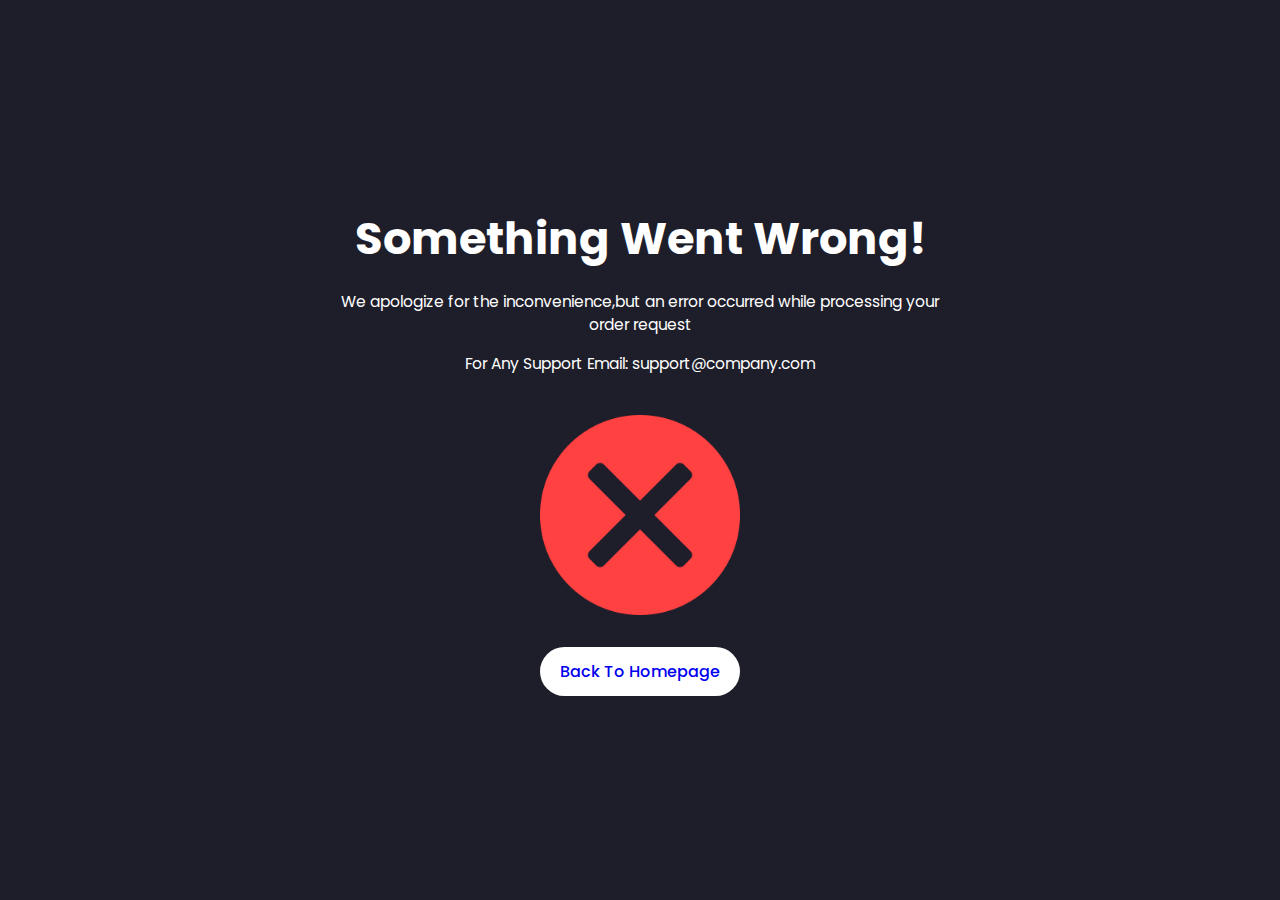
<file: Ecommerce/cancel.html>
<!DOCTYPE html>
<html lang="en">
  <head>
    <meta charset="utf-8" />
    <meta http-equiv="X-UA-Compatible" content="IE=edge" />
    <meta name="viewport" content="width=device-width, initial-scale=1.0" />
    <title>Payment Cancel</title>

    <link rel="stylesheet" href="style.css" />
  </head>
  <body>
    <div class="sc-container">
      <h1>Something Went Wrong!</h1>
      <p>
        We apologize for the inconvenience,but an error occurred while
        processing your order request
      </p>
      <p>For Any Support Email: support@company.com</p>
      <img src="img/cancel.png" alt="" />
      <a href="#" class="sc-btn">Back To Homepage</a>
    </div>
  </body>
</html>
</file>
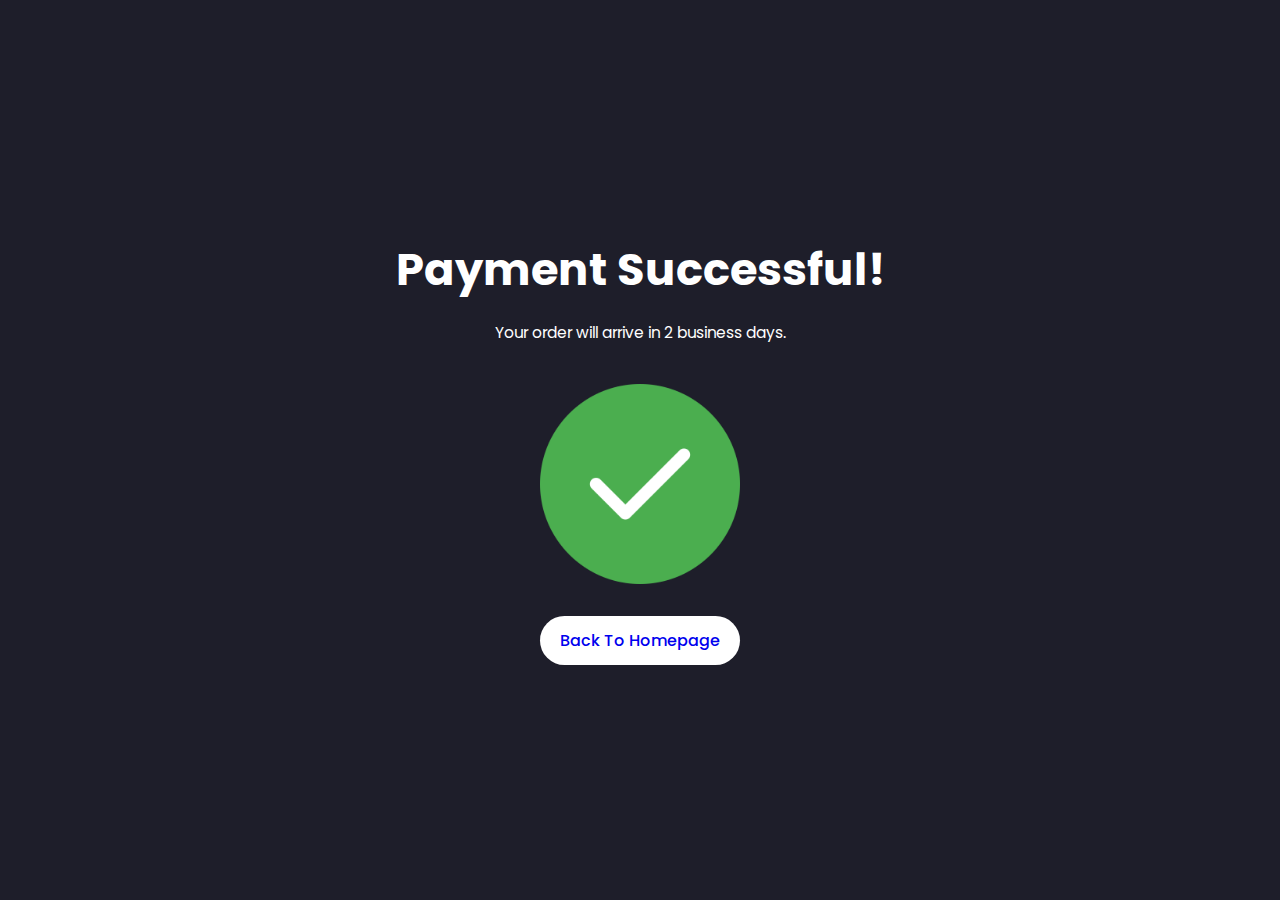
<file: Ecommerce/success.html>
<!DOCTYPE html>
<html lang="en">
  <head>
    <meta charset="utf-8" />
    <meta http-equiv="X-UA-Compatible" content="IE=edge" />
    <meta name="viewport" content="width=device-width, initial-scale=1.0" />
    <title>Success Payment</title>

    <link rel="stylesheet" href="style.css" />
  </head>
  <body>
    <div class="sc-container">
      <h1>Payment Successful!</h1>
      <p>Your order will arrive in 2 business days.</p>
      <img src="img/success.png" alt="" />
      <a href="#" class="sc-btn">Back To Homepage</a>
    </div>
  </body>
</html>
</file>
<file: Ecommerce/style.css>
@import url('https://fonts.googleapis.com/css2?family=Poppins:ital,wght@0,100;0,200;0,300;0,400;0,500;0,600;0,700;0,800;0,900;1,100;1,200;1,300;1,400;1,500;1,600;1,700;1,800;1,900&display=swap');


  *{
    font-family: 'poppins',sans-serif;
    margin: 0;
    padding: 0;
    scroll-padding-top: 2rem;
    scroll-behavior: smooth;
    box-sizing: border-box;
    list-style: none;
    text-decoration: none;
  }

 /* Variables*/
  :root{
    --main-color:#fd4646;
    --text-color:#02ac70;
    --bg-color:#fff;
    --container-color:#1e1e2a;
  }
  img{
    width: 100%;
  }
  body {

    color: var(--bg-color);
    background: var(--container-color);
  }
   section{
       padding: 4rem 0 3rem;
   }
  .container{
     max-width: 1068px;
     margin:auto;
     width: 100%;
  }
  /*Header*/

  header{
    position: fixed;
    top:0;
    left:0;
    width: 100%;
    background: var(--container-color);
    box-shadow: 0 1px 4px hsla(0, 0%,98%, 0.1);
    z-index: 100;

  }
  .nav{
     display: flex;
     align-items: center;
     justify-content: space-between;
     padding: 20px 0;
  }
  .logo{
     font-size: 1.1rem;
     color: var(--bg-color);
     font-weight: 600;
  }
  #cart-icon{
      position: relative;
      font-size: 1.8rem;
      cursor: pointer;
  }
  #cart-icon[data-quantity]::after{
      contain:'';
  }
  #cart-icon[data-quantity]::after{
     content: '';
     position: absolute;
     top: 0;
     right: -12px;
     width: 20px;
     height: 20px;
     background:var(--text-color);
     border-radius: 50%;
     color: white;
     font-size: 12px;
     font-weight: 500;
     display: flex;
     justify-content: center;
     align-items: center;
  }

  /* Cart */

  .cart{
     position: fixed;
     top: 0;
     right: -100%;
     width: 360px;
     min-height: 100vh;
     padding: 20px;
     background: var(--container-color);
     box-shadow: -2px 0 4px hsla(0, 4%,15%/10%);
     transition: 0.3s cubic-bezier(0.075, 0.82, 0.165, 1);
  }
  .cart.active{
    right: 0;
    transition: 0.3s cubic-bezier(0.075, 0.82, 0.165, 1);
  }

  .cart-title {
     text-align: center;
     font: size 1.5rem;
     font-weight: 600;
     margin-top: 2rem;
  }
  .total{
    display: flex;
    justify-content: flex-end;
    margin-top: 1.5rem;
    border-top: 1px solid var(--text-color); 
  }
  .total-title{
      font-size: 1.2 rem;
      font-weight: 600;
      margin-top: 1rem;
  }
  .total-price{
     font-size: 1.075rem;
     margin: 1rem 0 0 0.7rem;
  }
  .btn-buy{
     display: flex;
     justify-content: center;
     margin: 1.5rem auto 0 auto;
     padding: 12px 20px;
     width: 50%;
     text-align: center;
     border: none;
     border-radius: 2rem;
     color: var(--text-color);
     font-size: 1rem;
     font-style: italic;
     font-weight: 500;
     cursor: pointer;

  }
  #close-cart{
     position: absolute;
     top: 1rem;
     right: 0.8rem;
     font-size: 2rem;
     color: var(--text-color);
     cursor: pointer;
  }
  .cart-box{
     
     display: grid;
     grid-template-columns: 32% 50% 18%;
     align-items: center;
     gap: 1rem;
     margin-top: 1rem;
  }
  .cart-img{
     
     width: 100px;
     height: 100px;
     object-fit: contain;
     object-position: center;
     padding: 10px;

  }
  .detail-box{
    
   display: grid;
   row-gap: 0.5rem;
  }
  .cart-product-titles{
    
    font-size: 1rem;
    font-weight: 500;
    text-transform: uppercase;
  }
  .cart-price{
     font-weight: 500;
  }
  .cart-quantity{
     
   border: 1px solid var(--text-color) ;
   outline-color: var(--main-color);
   width: 2.8rem;
   text-align: center;
   font-size: 1rem;
   border-radius: 4px;

  }

  .cart-remove{
    font-size: 24px;
    color: var(--main-color);
    cursor: pointer;
  }

  .section-title{

      font-size: 1.5rem;
      font-weight: 600;
      text-align: center;
      margin-bottom: 1.8rem;
  }
  
  .shop{
     
   margin-top: 2rem;      
 
  

  }
  .shop-content{
   display: grid;
   grid-template-columns: repeat(auto-fit,minmax(220px,auto));
   gap: 1.5rem;

  }
 
 .product-box{
    
   position: relative;
   background: #2d2e37;
   padding:10px;
   border-radius: 5px;
   transition: 0.4s  cubic-bezier(0.075, 0.82, 0.165, 1);
 }
 .product-box:hover{
   background: var(--bg-color);
   border: 1px solid #f0f0f0 ;
   box-shadow: 0 8px 32px hsla(0.75,0.82,0.165,1 );
   transition: 0.4s cubic-bezier(0.075, 0.82, 0.165, 1);
 }
 .product-box:hover .product-title,
 .product-box:hover .price{
      color: #141414;
 }
 .product-img{
    
   width:100%;
   height:auto;
   border-radius: 5px;
   margin-bottom: 0.5rem;
 }
 .product-title{
   font-size: 1.1rem;
   font-weight: 600;
   text-transform: uppercase;
   margin-bottom: 0.8rem;
 }
 .price{
    
    font-weight: 500;
 }
 .add-cart{

   position: absolute;
   bottom: 10px;
   right: 10px;
   background: var(--text-color);
   color: var(--bg-color);
   padding: 10px;
   font-size: 1.2rem;
   border-radius: 50%;
   cursor: pointer;

 }
 .add-cart:hover{
    background: hsl(249, 32%, 17%);
 }
 .sc-container{

   width: 100%;
   height: 100vh;
   display: flex;
   flex-direction: column;
   justify-content: center;
   align-items: center;
 }

 .sc-container img{
    
   width: 200px;
   margin: 2rem 0;
 }
 .sc-container h1{
     
   font-size: 2.8rem;
   margin-bottom: 10px;
 }
 .sc-container p{
   max-width: 600px;
   font-size: 0.970rem;
   text-align: center;
   margin: 0.5rem 0;
 }
 
 .sc-btn{

    padding: 12px 20px;
    border-radius: 2rem;
    background: var(--bg-color);
    color: 1rem;
    font-size: 1rem;
    font-weight: 500 ;
 }

/* Making Responsive */
@media (min-width: 1080px){

   .nav{
      padding: 14px 0;
   }
   section{
      padding: 3rem 0 2rem;
   }
   .container{
      
      margin: 0 auto;
      width: 90%;
   }
   .shop{
     
      margin-top: 2rem !important;
   }
}
@media (min-width: 1080px){

   .nav{
      padding: 12px 0;
   }
   .logo{
      
      font-size: 1rem;
   }
   .cart{
       width: 320px;
   }
}
@media (min-width: 400px){

   .nav{
      padding: 12px 0;
   }
   .logo{
      
      font-size: 1rem;
   }
   .cart{
       width: 320px;
   }
}
@media (min-width: 360px){

   .shop{
     
      margin-top: 2rem !important;
   }
   .cart{
       width: 280px;
   }
}
</file>
